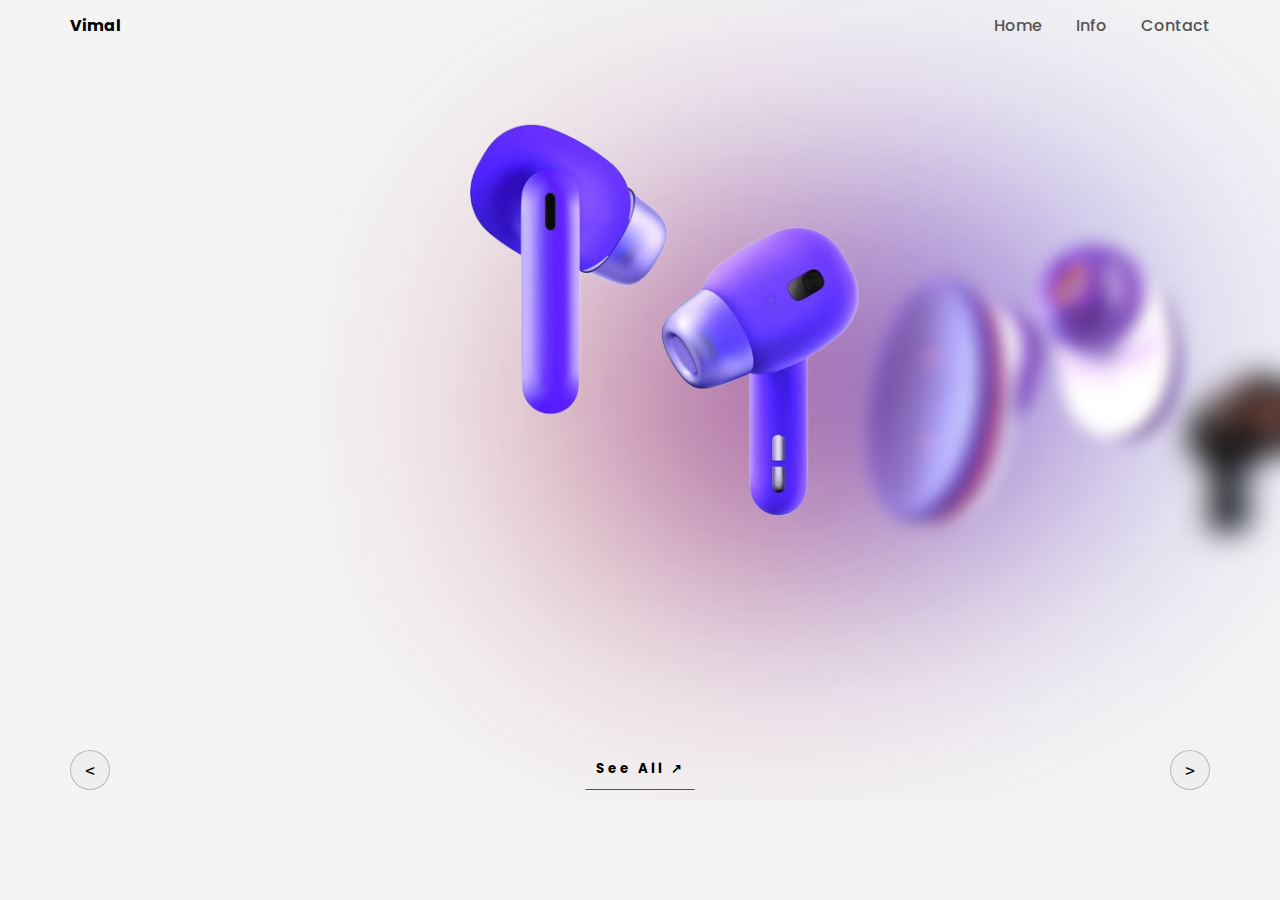
<file: Airpods/index.html>
<!DOCTYPE html>
<html lang="en">
<head>
    <meta charset="UTF-8">
    <meta name="viewport" content="width=device-width, initial-scale=1.0">
    <title>Airpods.com</title>
    <link rel="stylesheet" href="style.css">
</head>
<body>
    
<header>
    <div class="logo">Vimal</div>
    <nav>
        <a href="">Home</a>
        <a href="">Info</a>
        <a href="">Contact</a>
    </nav>
</header>
    <div class="carousel">
        <div class="list">
            <div class="item">
                <img src="images/img1.png">
                <div class="introduce">
                    <div class="title">DESIGN SLIDER</div>
                    <div class="topic">Airpod</div>
                    <div class="des">
                        <!-- 20 lorem -->
                        Lorem ipsum dolor sit amet consectetur adipisicing elit. Officia, laborum cumque dignissimos quidem atque et eligendi aperiam voluptates beatae maxime.
                    </div>
                    <button class="seeMore">SEE MORE &#8599</button>
                </div>
                <div class="detail">
                    <div class="title">Airpod GHTK</div>
                    <div class="des">
                        <!-- lorem 50 -->
                        Lorem ipsum dolor sit amet, consectetur adipisicing elit. Dolor, reiciendis suscipit nobis nulla animi, modi explicabo quod corrupti impedit illo, accusantium in eaque nam quia adipisci aut distinctio porro eligendi. Reprehenderit nostrum consequuntur ea! Accusamus architecto dolores modi ducimus facilis quas voluptatibus! Tempora ratione accusantium magnam nulla tenetur autem beatae.
                    </div>
                    <div class="specifications">
                        <div>
                            <p>Used Time</p>
                            <p>6 hours</p>
                        </div>
                        <div>
                            <p>Charging port</p>
                            <p>Type-C</p>
                        </div>
                        <div>
                            <p>Compatible</p>
                            <p>Android</p>
                        </div>
                        <div>
                            <p>Bluetooth</p>
                            <p>5.3</p>
                        </div>
                        <div>
                            <p>Controlled</p>
                            <p>Touch</p>
                        </div>
                    </div>
                    <div class="checkout">
                        <button>ADD TO CART</button>
                        <button>CHECKOUT</button>
                    </div>
                </div>
            </div>

            <div class="item">
                <img src="images/img2.png">
                <div class="introduce">
                    <div class="title">DESIGN SLIDER</div>
                    <div class="topic">Airpod</div>
                    <div class="des">
                        <!-- 20 lorem -->
                        Lorem ipsum dolor sit amet consectetur adipisicing elit. Officia, laborum cumque dignissimos quidem atque et eligendi aperiam voluptates beatae maxime.
                    </div>
                    <button class="seeMore">SEE MORE &#8599</button>
                </div>
                <div class="detail">
                    <div class="title">Airpod GHTK</div>
                    <div class="des">
                        <!-- lorem 50 -->
                        Lorem ipsum dolor sit amet, consectetur adipisicing elit. Dolor, reiciendis suscipit nobis nulla animi, modi explicabo quod corrupti impedit illo, accusantium in eaque nam quia adipisci aut distinctio porro eligendi. Reprehenderit nostrum consequuntur ea! Accusamus architecto dolores modi ducimus facilis quas voluptatibus! Tempora ratione accusantium magnam nulla tenetur autem beatae.
                    </div>
                    <div class="specifications">
                        <div>
                            <p>Used Time</p>
                            <p>6 hours</p>
                        </div>
                        <div>
                            <p>Charging port</p>
                            <p>Type-C</p>
                        </div>
                        <div>
                            <p>Compatible</p>
                            <p>Android</p>
                        </div>
                        <div>
                            <p>Bluetooth</p>
                            <p>5.3</p>
                        </div>
                        <div>
                            <p>Controlled</p>
                            <p>Touch</p>
                        </div>
                    </div>
                    <div class="checkout">
                        <button>ADD TO CART</button>
                        <button>CHECKOUT</button>
                    </div>
                </div>
            </div>

            <div class="item">
                <img src="images/img3.png">
                <div class="introduce">
                    <div class="title">DESIGN SLIDER</div>
                    <div class="topic">Airpod</div>
                    <div class="des">
                        <!-- 20 lorem -->
                        Lorem ipsum dolor sit amet consectetur adipisicing elit. Officia, laborum cumque dignissimos quidem atque et eligendi aperiam voluptates beatae maxime.
                    </div>
                    <button class="seeMore">SEE MORE &#8599</button>
                </div>
                <div class="detail">
                    <div class="title">Airpod GHTK</div>
                    <div class="des">
                        <!-- lorem 50 -->
                        Lorem ipsum dolor sit amet, consectetur adipisicing elit. Dolor, reiciendis suscipit nobis nulla animi, modi explicabo quod corrupti impedit illo, accusantium in eaque nam quia adipisci aut distinctio porro eligendi. Reprehenderit nostrum consequuntur ea! Accusamus architecto dolores modi ducimus facilis quas voluptatibus! Tempora ratione accusantium magnam nulla tenetur autem beatae.
                    </div>
                    <div class="specifications">
                        <div>
                            <p>Used Time</p>
                            <p>6 hours</p>
                        </div>
                        <div>
                            <p>Charging port</p>
                            <p>Type-C</p>
                        </div>
                        <div>
                            <p>Compatible</p>
                            <p>Android</p>
                        </div>
                        <div>
                            <p>Bluetooth</p>
                            <p>5.3</p>
                        </div>
                        <div>
                            <p>Controlled</p>
                            <p>Touch</p>
                        </div>
                    </div>
                    <div class="checkout">
                        <button>ADD TO CART</button>
                        <button>CHECKOUT</button>
                    </div>
                </div>
            </div>

            <div class="item">
                <img src="images/img4.png">
                <div class="introduce">
                    <div class="title">DESIGN SLIDER</div>
                    <div class="topic">Airpod</div>
                    <div class="des">
                        <!-- 20 lorem -->
                        Lorem ipsum dolor sit amet consectetur adipisicing elit. Officia, laborum cumque dignissimos quidem atque et eligendi aperiam voluptates beatae maxime.
                    </div>
                    <button class="seeMore">SEE MORE &#8599</button>
                </div>
                <div class="detail">
                    <div class="title">Airpod GHTK</div>
                    <div class="des">
                        <!-- lorem 50 -->
                        Lorem ipsum dolor sit amet, consectetur adipisicing elit. Dolor, reiciendis suscipit nobis nulla animi, modi explicabo quod corrupti impedit illo, accusantium in eaque nam quia adipisci aut distinctio porro eligendi. Reprehenderit nostrum consequuntur ea! Accusamus architecto dolores modi ducimus facilis quas voluptatibus! Tempora ratione accusantium magnam nulla tenetur autem beatae.
                    </div>
                    <div class="specifications">
                        <div>
                            <p>Used Time</p>
                            <p>6 hours</p>
                        </div>
                        <div>
                            <p>Charging port</p>
                            <p>Type-C</p>
                        </div>
                        <div>
                            <p>Compatible</p>
                            <p>Android</p>
                        </div>
                        <div>
                            <p>Bluetooth</p>
                            <p>5.3</p>
                        </div>
                        <div>
                            <p>Controlled</p>
                            <p>Touch</p>
                        </div>
                    </div>
                    <div class="checkout">
                        <button>ADD TO CART</button>
                        <button>CHECKOUT</button>
                    </div>
                </div>
            </div>

            <div class="item">
                <img src="images/img5.png">
                <div class="introduce">
                    <div class="title">DESIGN SLIDER</div>
                    <div class="topic">Airpod</div>
                    <div class="des">
                        <!-- 20 lorem -->
                        Lorem ipsum dolor sit amet consectetur adipisicing elit. Officia, laborum cumque dignissimos quidem atque et eligendi aperiam voluptates beatae maxime.
                    </div>
                    <button class="seeMore">SEE MORE &#8599</button>
                </div>
                <div class="detail">
                    <div class="title">Airpod</div>
                    <div class="des">
                        <!-- lorem 50 -->
                        Lorem ipsum dolor sit amet, consectetur adipisicing elit. Dolor, reiciendis suscipit nobis nulla animi, modi explicabo quod corrupti impedit illo, accusantium in eaque nam quia adipisci aut distinctio porro eligendi. Reprehenderit nostrum consequuntur ea! Accusamus architecto dolores modi ducimus facilis quas voluptatibus! Tempora ratione accusantium magnam nulla tenetur autem beatae.
                    </div>
                    <div class="specifications">
                        <div>
                            <p>Used Time</p>
                            <p>6 hours</p>
                        </div>
                        <div>
                            <p>Charging port</p>
                            <p>Type-C</p>
                        </div>
                        <div>
                            <p>Compatible</p>
                            <p>Android</p>
                        </div>
                        <div>
                            <p>Bluetooth</p>
                            <p>5.3</p>
                        </div>
                        <div>
                            <p>Controlled</p>
                            <p>Touch</p>
                        </div>
                    </div>
                    <div class="checkout">
                        <button>ADD TO CART</button>
                        <button>CHECKOUT</button>
                    </div>
                </div>
            </div>

            <div class="item">
                <img src="images/img6.png">
                <div class="introduce">
                    <div class="title">DESIGN SLIDER</div>
                    <div class="topic">Airpod</div>
                    <div class="des">
                        <!-- 20 lorem -->
                        Lorem ipsum dolor sit amet consectetur adipisicing elit. Officia, laborum cumque dignissimos quidem atque et eligendi aperiam voluptates beatae maxime.
                    </div>
                    <button class="seeMore">SEE MORE &#8599</button>
                </div>
                <div class="detail">
                    <div class="title">Airpod GHTK</div>
                    <div class="des">
                        <!-- lorem 50 -->
                        Lorem ipsum dolor sit amet, consectetur adipisicing elit. Dolor, reiciendis suscipit nobis nulla animi, modi explicabo quod corrupti impedit illo, accusantium in eaque nam quia adipisci aut distinctio porro eligendi. Reprehenderit nostrum consequuntur ea! Accusamus architecto dolores modi ducimus facilis quas voluptatibus! Tempora ratione accusantium magnam nulla tenetur autem beatae.
                    </div>
                    <div class="specifications">
                        <div>
                            <p>Used Time</p>
                            <p>6 hours</p>
                        </div>
                        <div>
                            <p>Charging port</p>
                            <p>Type-C</p>
                        </div>
                        <div>
                            <p>Compatible</p>
                            <p>Android</p>
                        </div>
                        <div>
                            <p>Bluetooth</p>
                            <p>5.3</p>
                        </div>
                        <div>
                            <p>Controlled</p>
                            <p>Touch</p>
                        </div>
                    </div>
                    <div class="checkout">
                        <button>ADD TO CART</button>
                        <button>CHECKOUT</button>
                    </div>
                </div>
            </div>
        </div>
        <div class="arrows">
            <button id="prev"><</button>
            <button id="next">></button>
            <button id="back">See All  &#8599</button>
        </div>
    </div>



    <script src="app.js"></script>
</body>
</html>
</file>
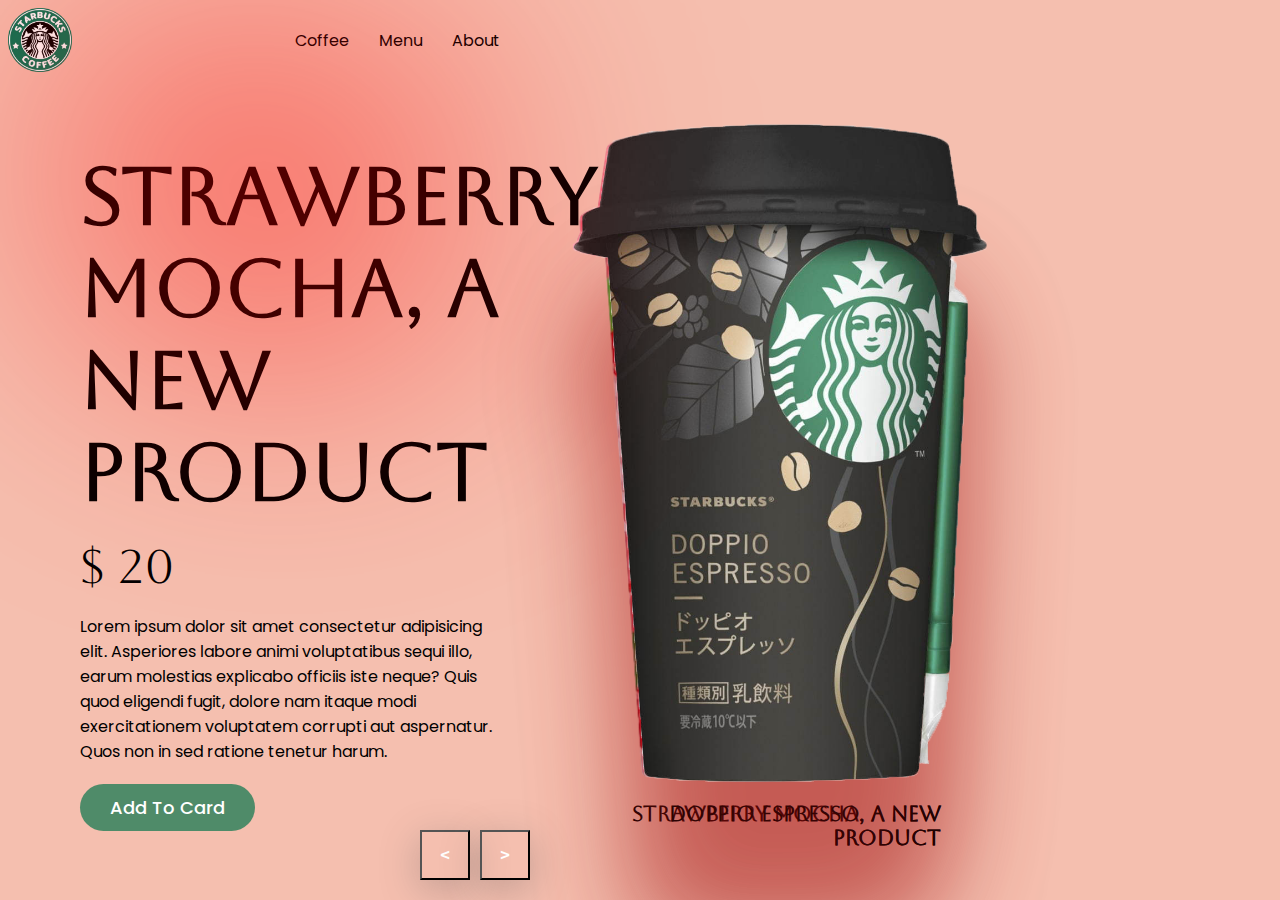
<file: Starbucks/index.html>
<!DOCTYPE html>
<html lang="en">
<head>
    <meta charset="UTF-8">
    <meta name="viewport" content="width=device-width, initial-scale=1.0">
    <title>Document</title>
    <link rel="stylesheet" href="style.css">
</head>
<body>
    
    <header>
        <figure class="logo">
            <img src="images/logo.png" alt="">
        </figure>
        <nav class="main-nav">
            <ul>
                <li><a href="">Coffee</a></li>
                <li><a href="">Menu</a></li>
                <li><a href="">About</a></li>
            </ul>
        </nav>
    </header>

    <main>
        <section class="carousel next">
            <div class="list">
                <article class="item other_1">
                    <div class="main-content" 
                    style="background-color: #9c4d2f;">
                        <div class="content">
                            <h2>Caffe Latte, a new product</h2>
                            <p class="price">$ 20</p>
                            <p class="description">
                                Lorem ipsum dolor sit amet consectetur adipisicing elit. Asperiores labore animi voluptatibus sequi illo, earum molestias explicabo officiis iste neque? Quis quod eligendi fugit, dolore nam itaque modi exercitationem voluptatem corrupti aut aspernatur. Quos non in sed ratione tenetur harum.
                            </p>
                            <button class="addToCard">
                                Add To Card
                            </button>
                        </div>
                    </div>
                    <figure class="image">
                        <img src="images/1.png" alt="">
                        <figcaption>Caffe Latte, a new product</figcaption>
                    </figure>
                </article>
                <article class="item active">
                    <div class="main-content" 
                    style="background-color: #f5bfaf;">
                        <div class="content">
                            <h2>Strawberry mocha, a new product</h2>
                            <p class="price">$ 20</p>
                            <p class="description">
                                Lorem ipsum dolor sit amet consectetur adipisicing elit. Asperiores labore animi voluptatibus sequi illo, earum molestias explicabo officiis iste neque? Quis quod eligendi fugit, dolore nam itaque modi exercitationem voluptatem corrupti aut aspernatur. Quos non in sed ratione tenetur harum.
                            </p>
                            <button class="addToCard">
                                Add To Card
                            </button>
                        </div>
                    </div>
                    <figure class="image">
                        <img src="images/2.png" alt="">
                        <figcaption>Strawberry mocha, a new product</figcaption>
                    </figure>
                </article>
                <article class="item other_2">
                    <div class="main-content" 
                    style="background-color: #dedfe1;">
                        <div class="content">
                            <h2>Doppio espresso, a new product</h2>
                            <p class="price">$ 20</p>
                            <p class="description">
                                Lorem ipsum dolor sit amet consectetur adipisicing elit. Asperiores labore animi voluptatibus sequi illo, earum molestias explicabo officiis iste neque? Quis quod eligendi fugit, dolore nam itaque modi exercitationem voluptatem corrupti aut aspernatur. Quos non in sed ratione tenetur harum.
                            </p>
                            <button class="addToCard">
                                Add To Card
                            </button>
                        </div>
                    </div>
                    <figure class="image">
                        <img src="images/3.png" alt="">
                        <figcaption>Doppio espresso, a new product</figcaption>
                    </figure>
                </article>
                <article class="item">
                    <div class="main-content" 
                    style="background-color: #7eb63d;">
                        <div class="content">
                            <h2>Matcha latte macchiato, a new product</h2>
                            <p class="price">$ 20</p>
                            <p class="description">
                                Lorem ipsum dolor sit amet consectetur adipisicing elit. Asperiores labore animi voluptatibus sequi illo, earum molestias explicabo officiis iste neque? Quis quod eligendi fugit, dolore nam itaque modi exercitationem voluptatem corrupti aut aspernatur. Quos non in sed ratione tenetur harum.
                            </p>
                            <button class="addToCard">
                                Add To Card
                            </button>
                        </div>
                    </div>
                    <figure class="image">
                        <img src="images/4.png" alt="">
                        <figcaption>Matcha latte macchiato, a new product</figcaption>
                    </figure>
                </article>
            </div>
            <div class="arrows">
                <button id="prev"><</button>
                <button id="next">></button>
            </div>
        </section>
    </main>

    <script src="app.js"></script>
</body>
</html>
</file>
<file: Airpods/style.css>
@import url('https://fonts.googleapis.com/css2?family=Poppins:ital,wght@0,100;0,200;0,300;0,400;0,500;0,600;0,700;0,800;0,900;1,100;1,200;1,300;1,400;1,500;1,600;1,700;1,800;1,900&display=swap');
body{
    margin: 0;
    background-color: #F4F4F4;
    font-family: Poppins;
}
:root{
    --item1-transform: translateX(-100%) translateY(-5%) scale(1.5);
    --item1-filter: blur(30px);
    --item1-zIndex: 11;
    --item1-opacity: 0;

    --item2-transform: translateX(0);
    --item2-filter: blur(0px);
    --item2-zIndex: 10;
    --item2-opacity: 1;

    --item3-transform: translate(50%,10%) scale(0.8);
    --item3-filter: blur(10px);
    --item3-zIndex: 9;
    --item3-opacity: 1;

    --item4-transform: translate(90%,20%) scale(0.5);
    --item4-filter: blur(30px);
    --item4-zIndex: 8;
    --item4-opacity: 1;
    
    --item5-transform: translate(120%,30%) scale(0.3);
    --item5-filter: blur(40px);
    --item5-zIndex: 7;
    --item5-opacity: 0;
}
header{
    width: 1140px;
    max-width: 90%;
    display: flex;
    justify-content: space-between;
    margin: auto;
    height: 50px;
    align-items: center;
}
header .logo{
    font-weight: bold;
}
header nav a{
    margin-left: 30px;
    text-decoration: none;
    color: #555;
    font-weight: 500;
}

/* carousel */
.carousel{
    position: relative;
    height: 800px;
    overflow: hidden;
    margin-top: -50px;
}
.carousel .list{
    position: absolute;
    width: 1140px;
    max-width: 90%;
    height: 80%;
    left: 50%;
    transform: translateX(-50%);
}
.carousel .list .item{
    position: absolute;
    left: 0%;
    width: 70%;
    height: 100%;
    font-size: 15px;
    transition: left 0.5s, opacity 0.5s, width 0.5s;
}
.carousel .list .item:nth-child(n + 6){
    opacity: 0;
}
.carousel .list .item:nth-child(2){
    z-index: 10;
    transform: translateX(0);
}
.carousel .list .item img{
    width: 50%;
    position: absolute;
    right: 0;
    top: 50%;
    transform: translateY(-50%);
    transition: right 1.5s;
}

.carousel .list .item .introduce{
    opacity: 0;
    pointer-events: none;
}
.carousel .list .item:nth-child(2) .introduce{
    opacity: 1;
    pointer-events: auto;
    width: 400px;
    position: absolute;
    top: 50%;
    transform:  translateY(-50%);
    transition: opacity 0.5s;
}
.carousel .list .item .introduce .title{
    font-size: 2em;
    font-weight: 500;
    line-height: 1em;
}
.carousel .list .item .introduce .topic{
    font-size: 4em;
    font-weight: 500;
}
.carousel .list .item .introduce .des{
    font-size: small;
    color: #5559;
}
.carousel .list .item .introduce .seeMore{
    font-family: Poppins;
    margin-top: 1.2em;
    padding: 5px 0;
    border: none;
    border-bottom: 1px solid #555;
    background-color: transparent;
    font-weight: bold;
    letter-spacing: 3px;
    transition: background 0.5s;
}
.carousel .list .item .introduce .seeMore:hover{
    background: #eee;
}
.carousel .list .item:nth-child(1){
    transform: var(--item1-transform);
    filter: var(--item1-filter);
    z-index: var(--item1-zIndex);
    opacity: var(--item1-opacity);
    pointer-events: none;
}
.carousel .list .item:nth-child(3){
    transform: var(--item3-transform);
    filter: var(--item3-filter);
    z-index: var(--item3-zIndex);
}
.carousel .list .item:nth-child(4){
    transform: var(--item4-transform);
    filter: var(--item4-filter);
    z-index: var(--item4-zIndex);
}
.carousel .list .item:nth-child(5){
    transform: var(--item5-transform);
    filter: var(--item5-filter);
    opacity: var(--item5-opacity);
    pointer-events: none;
}
/* animation text in item2 */
.carousel .list .item:nth-child(2) .introduce .title,
.carousel .list .item:nth-child(2) .introduce .topic,
.carousel .list .item:nth-child(2) .introduce .des,
.carousel .list .item:nth-child(2) .introduce .seeMore{
    opacity: 0;
    animation: showContent 0.5s 1s ease-in-out 1 forwards;
}
@keyframes showContent{
    from{
        transform: translateY(-30px);
        filter: blur(10px);
    }to{
        transform: translateY(0);
        opacity: 1;
        filter: blur(0px);
    }
}
.carousel .list .item:nth-child(2) .introduce .topic{
    animation-delay: 1.2s;
}
.carousel .list .item:nth-child(2) .introduce .des{
    animation-delay: 1.4s;
}
.carousel .list .item:nth-child(2) .introduce .seeMore{
    animation-delay: 1.6s;
}
/* next click */
.carousel.next .item:nth-child(1){
    animation: transformFromPosition2 0.5s ease-in-out 1 forwards;
}
@keyframes transformFromPosition2{
    from{
        transform: var(--item2-transform);
        filter: var(--item2-filter);
        opacity: var(--item2-opacity);
    }
}
.carousel.next .item:nth-child(2){
    animation: transformFromPosition3 0.7s ease-in-out 1 forwards;
}
@keyframes transformFromPosition3{
    from{
        transform: var(--item3-transform);
        filter: var(--item3-filter);
        opacity: var(--item3-opacity);
    }
}
.carousel.next .item:nth-child(3){
    animation: transformFromPosition4 0.9s ease-in-out 1 forwards;
}
@keyframes transformFromPosition4{
    from{
        transform: var(--item4-transform);
        filter: var(--item4-filter);
        opacity: var(--item4-opacity);
    }
}
.carousel.next .item:nth-child(4){
    animation: transformFromPosition5 1.1s ease-in-out 1 forwards;
}
@keyframes transformFromPosition5{
    from{
        transform: var(--item5-transform);
        filter: var(--item5-filter);
        opacity: var(--item5-opacity);
    }
}
/* previous */
.carousel.prev .list .item:nth-child(5){
    animation: transformFromPosition4 0.5s ease-in-out 1 forwards;
}
.carousel.prev .list .item:nth-child(4){
    animation: transformFromPosition3 0.7s ease-in-out 1 forwards;
}
.carousel.prev .list .item:nth-child(3){
    animation: transformFromPosition2 0.9s ease-in-out 1 forwards;
}
.carousel.prev .list .item:nth-child(2){
    animation: transformFromPosition1 1.1s ease-in-out 1 forwards;
}
@keyframes transformFromPosition1{
    from{
        transform: var(--item1-transform);
        filter: var(--item1-filter);
        opacity: var(--item1-opacity);        
    }
}

/* detail  */
.carousel .list .item .detail{
    opacity: 0;
    pointer-events: none;
}
/* showDetail */
.carousel.showDetail .list .item:nth-child(3),
.carousel.showDetail .list .item:nth-child(4){
    left: 100%;
    opacity: 0;
    pointer-events: none;
}
.carousel.showDetail .list .item:nth-child(2){
    width: 100%;
}
.carousel.showDetail .list .item:nth-child(2) .introduce{
    opacity: 0;
    pointer-events: none;
}
.carousel.showDetail .list .item:nth-child(2) img{
    right: 50%;
}
.carousel.showDetail .list .item:nth-child(2) .detail{
    opacity: 1;
    width: 50%;
    position: absolute;
    right: 0;
    top: 50%;
    transform: translateY(-50%);
    text-align: right;
    pointer-events: auto;
}
.carousel.showDetail .list .item:nth-child(2) .detail .title{
    font-size: 4em;
}
.carousel.showDetail .list .item:nth-child(2) .detail .specifications{
    display: flex;
    gap: 10px;
    width: 100%;
    border-top: 1px solid #5553;
    margin-top: 20px;
}
.carousel.showDetail .list .item:nth-child(2) .detail .specifications div{
    width: 90px;
    text-align: center;
    flex-shrink: 0;
}
.carousel.showDetail .list .item:nth-child(2) .detail .specifications div p:nth-child(1){
    font-weight: bold;
}
.carousel.carousel.showDetail .list .item:nth-child(2) .checkout button{
    font-family: Poppins;
    background-color: transparent;
    border: 1px solid #5555;
    margin-left: 5px;
    padding: 5px 10px;
    letter-spacing: 2px;
    font-weight: 500;
}
.carousel.carousel.showDetail .list .item:nth-child(2) .checkout button:nth-child(2){
    background-color: #693EFF;
    color: #eee;
}
.carousel.showDetail .list .item:nth-child(2) .detail  .title,
.carousel.showDetail .list .item:nth-child(2) .detail  .des,
.carousel.showDetail .list .item:nth-child(2) .detail .specifications,
.carousel.showDetail .list .item:nth-child(2) .detail .checkout{
    opacity: 0;
    animation: showContent 0.5s 1s ease-in-out 1 forwards;
}
.carousel.showDetail .list .item:nth-child(2) .detail  .des{
    animation-delay: 1.2s;
}
.carousel.showDetail .list .item:nth-child(2) .detail .specifications{
    animation-delay: 1.4s;
}
.carousel.showDetail .list .item:nth-child(2) .detail .checkout{
    animation-delay: 1.6s;
}
.arrows{
    position: absolute;
    bottom: 10px;
    width: 1140px;
    max-width: 90%;
    display: flex;
    justify-content: space-between;
    left: 50%;
    transform: translateX(-50%);
}
#prev,
#next{
    width: 40px;
    height: 40px;
    border-radius: 50%;
    font-family: monospace;
    border: 1px solid #5555;
    font-size: large;
    bottom: 20%;
    left: 10%;
}
#next{
    left: unset;
    right: 10%;
}
#back{
    position: absolute;
    z-index: 100;
    bottom: 0%;
    left: 50%;
    transform: translateX(-50%);
    border: none;
    border-bottom: 1px solid #555;
    font-family: Poppins;
    font-weight: bold;
    letter-spacing: 3px;
    background-color: transparent;
    padding: 10px;
    /* opacity: 0; */
    transition: opacity 0.5s;
}
.carousel.showDetail #back{
    opacity: 1;
}
.carousel.showDetail #prev,
.carousel.showDetail #next{
    opacity: 0;
    pointer-events: none;
}
.carousel::before{
    width: 500px;
    height: 300px;
    content: '';
    background-image: linear-gradient(70deg, #DC422A, blue);
    position: absolute;
    z-index: -1;
    border-radius: 20% 30% 80% 10%;
    filter: blur(150px);
    top: 50%;
    left: 50%;
    transform: translate(-10%, -50%);
    transition: 1s;
}
.carousel.showDetail::before{
    transform: translate(-100%, -50%) rotate(90deg);
    filter: blur(130px);
}
@media screen and (max-width: 991px){
    /* ipad, tablets */
    .carousel .list .item{
        width: 90%;
    }
    .carousel.showDetail .list .item:nth-child(2) .detail .specifications{
        overflow: auto;
    }
    .carousel.showDetail .list .item:nth-child(2) .detail .title{
        font-size: 2em;
    }
}
@media screen and (max-width: 767px){
    /* mobile */
    .carousel{
        height: 600px;
    }
    .carousel .list .item{
        width: 100%;
        font-size: 10px;
    }
    
    .carousel .list{
        height: 100%;
    }
    .carousel .list .item:nth-child(2) .introduce{
        width: 50%;
    }
    
    .carousel .list .item img{
        width: 40%;
    }
    .carousel.showDetail .list .item:nth-child(2) .detail{
        backdrop-filter: blur(10px);
        font-size: small;
    }
    .carousel .list .item:nth-child(2) .introduce .des,
    .carousel.showDetail .list .item:nth-child(2) .detail .des{
        height: 100px;
        overflow: auto;
    }
    .carousel.showDetail .list .item:nth-child(2) .detail .checkout{
        display: flex;
        width: max-content;
        float: right;
    }
}
</file>
<file: Starbucks/style.css>
@import url('https://fonts.googleapis.com/css2?family=Aboreto&display=swap');
@import url('https://fonts.googleapis.com/css2?family=Poppins:ital,wght@0,100;0,200;0,300;0,400;0,500;0,600;0,700;0,800;0,900;1,100;1,200;1,300;1,400;1,500;1,600;1,700;1,800;1,900&display=swap');
body{
    font-family: Poppins;
    margin: 0;
    font-size: 16px;
    background-color: #4f8b69;
}
*{
    box-sizing: border-box;
    margin: 0;
    padding: 0;
    text-decoration: none;
    list-style: none;
}
:root{
    --border-color: #fff5;
    --w-image: 500px;
    --calculate: calc(3 / 2);
}
header{
    display: grid;
    grid-template-columns: 80px 1fr calc(var(--w-image) * var(--calculate));
    grid-template-rows: 80px;
    position: relative;
    z-index: 10;
}
header .logo img{
    width: 80%;
}
header .logo{
    display: flex;
    justify-content: center;
    align-items: center;
}
header nav a{
    color: #000;
    font-weight: 400;
}
header nav ul{
    height: 100%;
    display: flex;
    justify-content: end;
    align-items: center;
    gap: 30px;
    padding-right: 30px;
}
.carousel{
    margin-top: -80px;
    width: 100%;
    height: 100vh;
    overflow: hidden;
}
.carousel .list{
    height: 100%;
    position: relative;
}
.carousel .list::before{
    position: absolute;
    width: var(--w-image);
    height: 100%;
    content: '';
    top: 0;
    left: calc(100% - calc(var(--w-image) * var(--calculate)));
    z-index: 10;
    pointer-events: none;
}
.carousel .list::after{
    position: absolute;
    top: 50px;
    left: 50px;
    content: '';
    background-color: red;
    width: 400px;
    height: 300px;
    z-index: 10;
    pointer-events: none;
    border-radius: 20px  50px 110px  230px;
    filter: blur(150px);
    opacity: .6;
}
.carousel .list .item{
    position: absolute;
    top: 0;
    left: 0;
    width: 100%;
    height: 100%;
}
.carousel .list .item .image{
    width: var(--w-image);
    height: 100%;
    position: absolute;
    top: 0;
    left: calc(100% - calc(var(--w-image) * var(--calculate)));
    padding: 20px;
    display: flex;
    flex-direction: column;
    justify-content: end;
    align-items: center;
    font-weight: 500;
}
.carousel .list .item .image img{
    width: 90%;
    margin-bottom: 20px;
    filter: drop-shadow(0 150px 50px #9e0c0c55);
}
.carousel .list .item .image figcaption{
    font-family: 'Aboreto';
    font-weight: bold;
    font-size: 1.3em;
    text-align: right;
    margin-bottom: 30px;
    width: 70%;
}
.carousel .list .item .main-content{
    height: 100%;
    display: grid;
    grid-template-columns: calc(100% - calc(var(--w-image) * var(--calculate)));
}
.carousel .list .item .main-content .content{
    padding: 150px 20px  20px 80px;
}
.carousel .list .item .main-content .content h2{
    font-size: 5em;
    font-family: 'Aboreto';
}
.carousel .list .item .main-content .content .price{
    font-family: 'Aboreto';
    font-size: 3em;
    margin: 20px 0;
}
.carousel .list .item .main-content .content .addToCard{
    background-color: #4f8b69;
    color: #fff;
    padding: 10px  30px;
    font-family: Poppins;
    font-size: large;
    font-weight: 500;
    border-radius: 30px;
    border: none;
    margin-top: 20px;
}
.arrows{
    position: absolute;
    bottom: 20px;
    width: calc(100% - calc(var(--w-image) * var(--calculate)));
    display: grid;
    grid-template-columns: repeat(2, 50px);
    grid-template-rows: 50px;
    justify-content: end;
    gap: 10px;
}
.arrows button{
    background-color: transparent;
    color: #fff;
    font-family: monospace;
    font-size: large;
    font-weight: bold;
    line-height: 0;
    box-shadow: 0 10px 40px #5555;
    cursor: pointer;
    transition: 0.5s;
}
.arrows button:hover{
    background-color: #eee5;
}
.carousel .list .item{
    display: none;
}
.carousel .list .item.active,
.carousel .list .item.other_1,
.carousel .list .item.other_2{
    display: block;
}
.carousel .list .item.active{
    z-index: 2;
}
.carousel .list .item.other_1,
.carousel .list .item.other_2{
    pointer-events: none;
}
.carousel .list .item.active .main-content{
    animation: showContent 1s ease-in-out 1 forwards;
}
@keyframes showContent{
    from{
        clip-path: circle(0% at 70% 50%);
    }to{
        clip-path: circle(100% at 70% 50%);
    }
}
.next .item.other_1{
    z-index: 1;
}
.next .item .image img,
.next .item .image figcaption{
    animation: effectNext .5s ease-in-out 1 forwards;
}
@keyframes effectNext{
    from{
        transform: translateX(calc(var(--transform-from)));
    }to{
        transform: translateX(calc(var(--transform-from) - var(--w-image)));
    }
}
.next .item.active .image{
    --transform-from: var(--w-image);
}
.next .item.other_1 .image{
    z-index: 3;
    --transform-from: 0px;
    overflow: hidden;
}
.next .item.other_2 .image{
    z-index: 3;
    --transform-from: calc(var(--w-image) * 2);
}
.arrows{
    z-index: 10;
}
/* prev */
.prev .list .item .image img,
.prev .list .item .image figcaption{
    animation: effectPrev 0.5s ease-in-out 1 forwards;
}
@keyframes effectPrev{
    from{
        transform: translateX(calc(var(--transform-from)));
    }to{
        transform: translateX(calc(var(--transform-from) + var(--w-image)));
    }
}
.prev .list .item.active .image{
    --transform-from: calc(var(--w-image) * -1);
    overflow: hidden;
}
.prev .list .item.other_1 .image{
    --transform-from: 0px;
    z-index: 3;
}
.prev .list .item.other_2 .image{
    z-index: 3;
    --transform-from: var(--w-image);
}
.prev .list .item.other_2 .main-content{
    opacity: 0;
}
@media screen and (max-width: 1023px){
    :root{
        --calculate: 1;
        --w-image: 400px; 
    }
    .carousel .list .item .main-content .content h2{
        font-size: 3em;
    }
}
@media screen and (max-width: 767px){
    .carousel .list .item .image{
        width: 100%;
        left: 0;
        justify-content: center;
    }
    .carousel .list .item .image figcaption{
        color: #fff;
        width: 100%;
        text-align: center;
    }
    .carousel .list .item .main-content .content{
        display: none;
    }
    .arrows{
        left: 50%;
        justify-content: center;
    }
}
</file>
